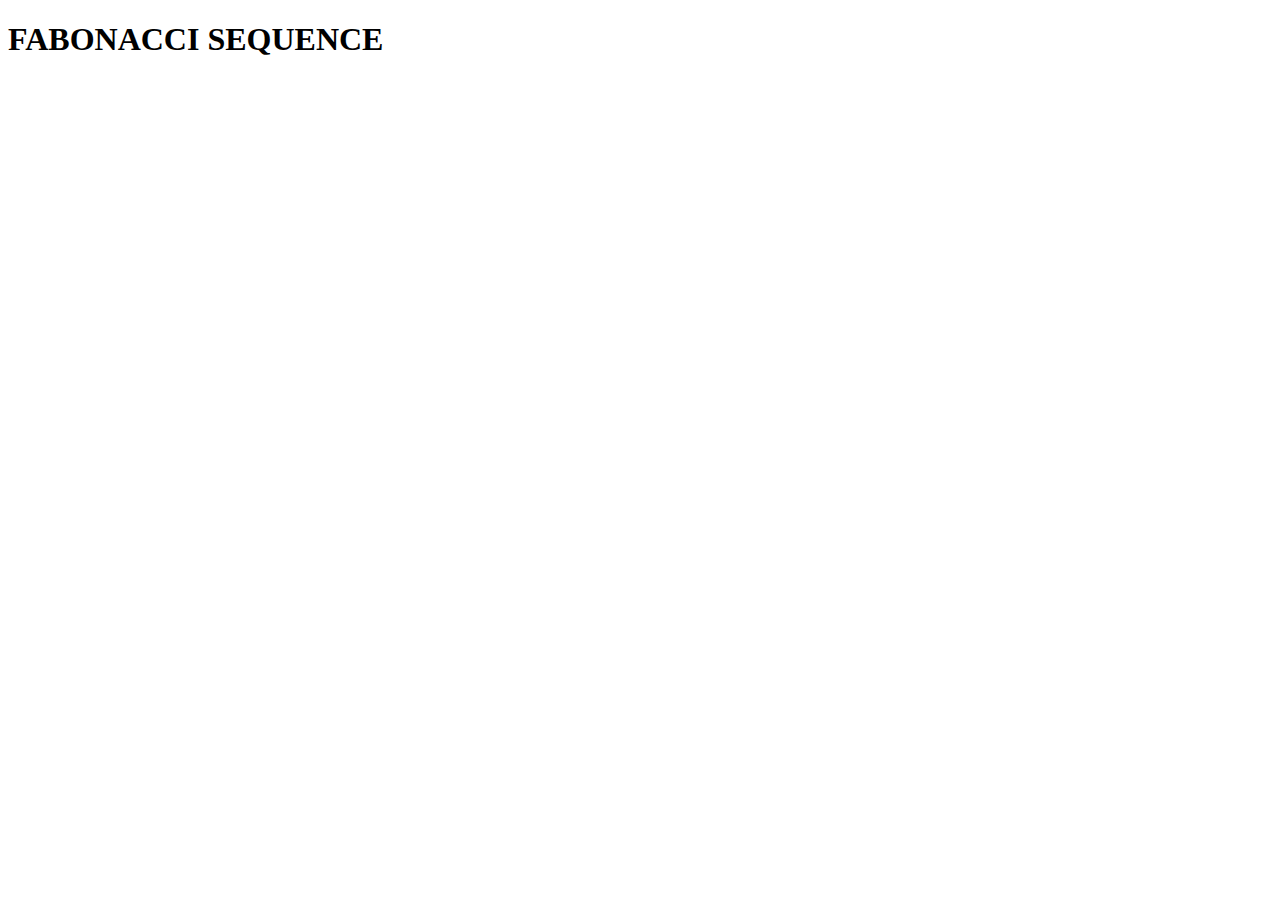
<file: js-projests/js-problems/index.html>
<!DOCTYPE html>
<html lang="en">
<head>
  <meta charset="UTF-8">
  <meta http-equiv="X-UA-Compatible" content="IE=edge">
  <meta name="viewport" content="width=, initial-scale=1.0">
  <title>Document</title>
</head>
<body>
  <h1>FABONACCI SEQUENCE</h1>
  <script src="comparing_object.js"></script>
</body>
</html>
</file>
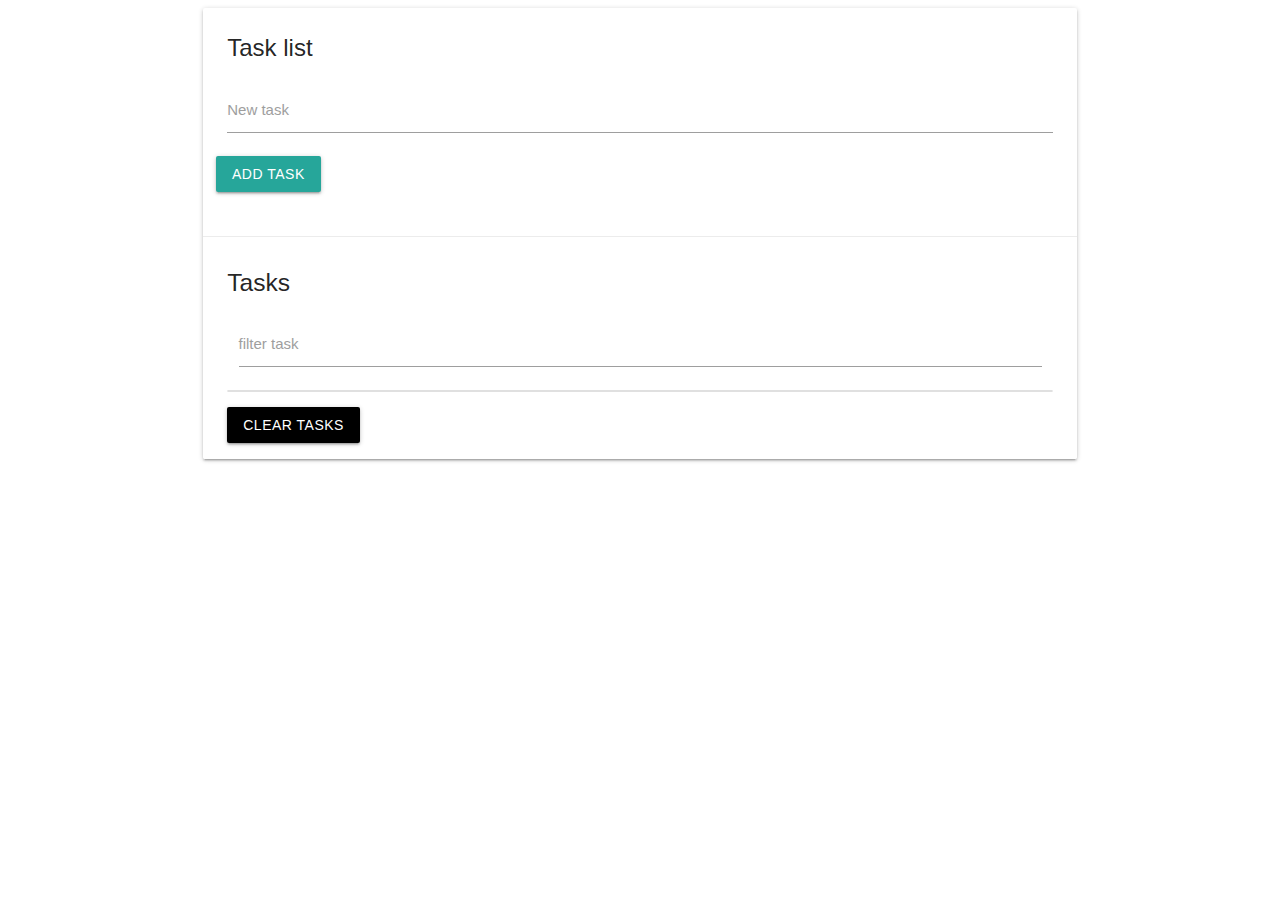
<file: js-projests/Task list/index.html>
<!DOCTYPE html>
<html lang="en">
<head>
  <meta charset="UTF-8">
  <meta http-equiv="X-UA-Compatible" content="IE=edge">
  <meta name="viewport" content="width=device-width, initial-scale=1.0">
  <link rel="stylesheet" href="https://cdnjs.cloudflare.com/ajax/libs/materialize/1.0.0/css/materialize.min.css">
  <link rel="stylesheet" href="https://stackpath.bootstrapcdn.com/font-awesome/4.7.0/css/font-awesome.min.css">
  <title>Tasklist</title>
</head>
<body>
<div class="container">
  <div class="row">
  <div class="col s12">
    <div id="main" class="card">
      <div class="card-content">
        <span class="card-title">Task list</span>
        <div class="row">
          <form id="task-form">
            <div class="input-field col s12">
              <input type="text" name="task" id="task">
              <label for="task">New task</label>
            </div>
            <input type="submit" value="add Task" class="btn">
          </form>
        </div>
      </div>
      <div class="card-action">
        <h5 id="task" class="title">Tasks</h5>
        <div class="input-field col s12">
          <input type="text" name="filter" id="filter">
          <label for="filter">filter task</label>
        </div> 
        <ul class="collection"></ul>
        <a href="#" class="clear-task btn black">Clear tasks</a>
      </div>
    </div>
  </div>
  </div>
</div>






  <script
  src="https://code.jquery.com/jquery-3.6.1.js"
  integrity="sha256-3zlB5s2uwoUzrXK3BT7AX3FyvojsraNFxCc2vC/7pNI="
  crossorigin="anonymous"></script>
  <script src="https://cdnjs.cloudflare.com/ajax/libs/materialize/1.0.0/js/materialize.min.js"></script>

<script src="index.js"></script>
</body>
</html>
</file>
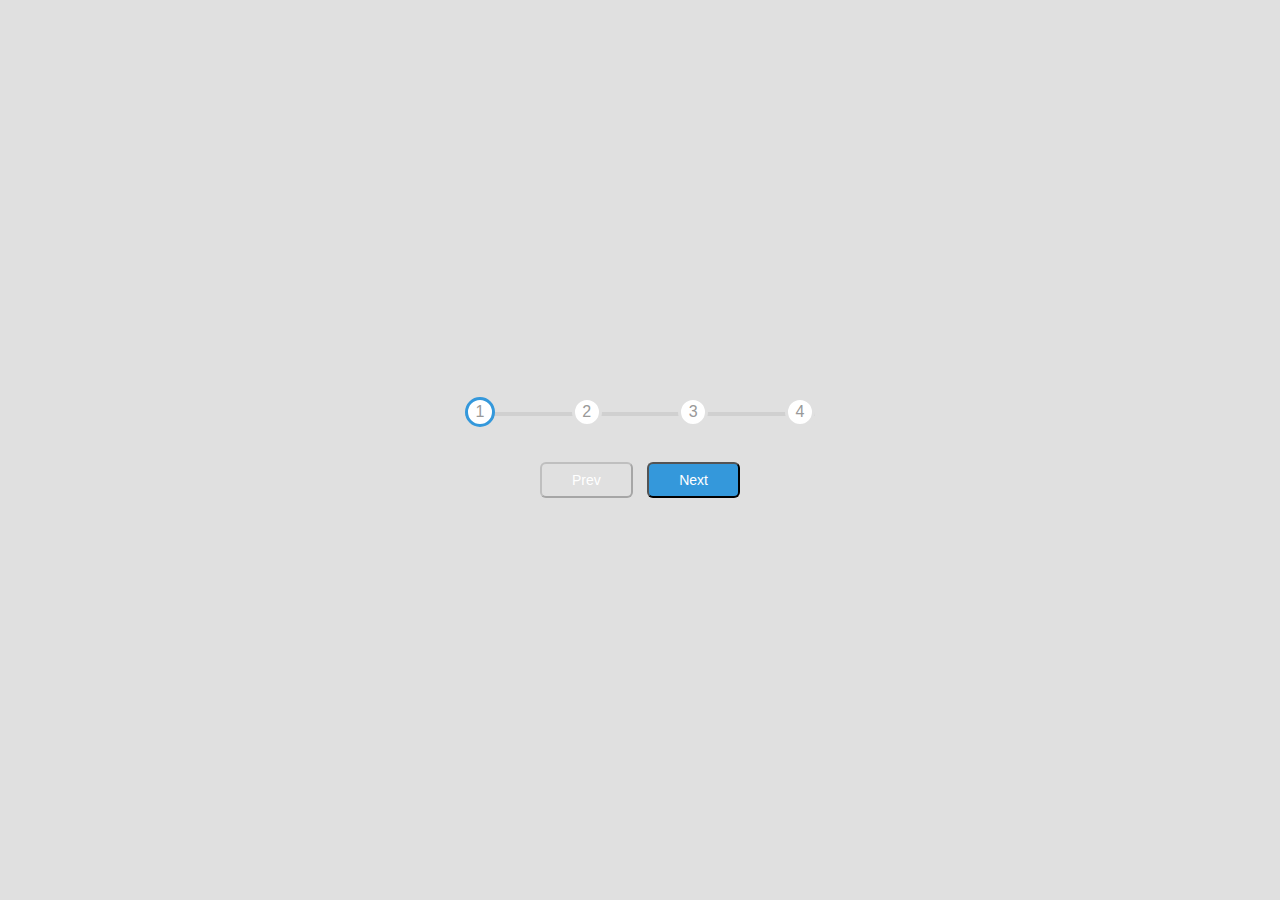
<file: js-projests/js-problems/progress-step/index.html>
<!DOCTYPE html>
<html lang="en">
<head>
  <meta charset="UTF-8">
  <meta http-equiv="X-UA-Compatible" content="IE=edge">
  <meta name="viewport" content="width=device-width, initial-scale=1.0">
  <title>Progress step</title>
  <link rel="stylesheet" href="style.css">
</head>
<body>
  <div class="container">
    <div class="progress-container">
      <div class="progress" id="progress"></div>
        <div class="circle active">1</div>
        <div class="circle">2</div>
        <div class="circle">3</div>
        <div class="circle">4</div>
      
    </div>
    <button class="btn" id="preview" disabled>Prev</button>
    <button class="btn" id="next">Next</button>
  </div>
  <script src="index.js"></script>
</body>
</html>
</file>
<file: js-projests/js-problems/progress-step/style.css>
@import url('https://fonts.googlepis.com.css?family=Muli&display=swap');


:root{
  --line-border-fill: #3498db;
  --line-border-empty: #e0e0e0
}


*{
  box-sizing: border-box;
}

body{
  background-color: var(--line-border-empty);
  font-family: 'Muli', sans-serif;
  display: flex;
  align-items: center;
  justify-content: center;
  height: 100vh;
  overflow: hidden;
  margin: 0;
}
.container{
  text-align: center;
}

.progress-container{
display: flex;
justify-content: space-between;
position: relative;
margin-bottom: 30px;
max-width: 100%;
width: 350px;

}
.progress-container::before{
  content: '';
  background-color: #d0d0d0;
  position: absolute;
  top: 50%;
  left: 0;
  height: 4px;
  width: 100%;
  transform: translateY(-50);
  z-index: -1;
} 

.progress{
  background-color: var(--line-border-fill);
  position: absolute;
  top: 50%;
  left: 0;
  transform: translateY(-50%);
  height: 4px;
  width: 0%;
  z-index: -1;
  transition: .4s ease;
}

.circle{
  background-color: white;
  color: #999;
  border-radius: 50%;
  height: 30px;
  width: 30px;
  display: flex;
  align-items: center;
  justify-content: center;
  border: 3px solid var(--line-border-empty);
  transition: 0.4 ease;

} 

.circle.active{
  border-color: var(--line-border-fill);
}

.btn{
  background-color: var(--line-border-fill);
  color: #fff;
  border-radius: 6px;
  cursor: pointer;
  font-family: inherit;
  padding: 8px 30px;
  margin: 5px;
  font-size: 14px;
}

.btn:active{
  transform: scale(0.98);
}


.btn:focus{
  outline: 0;
}

.btn:disabled{
  background-color: var(--line-border-empty);
  cursor: not-allowed;
}
</file>
